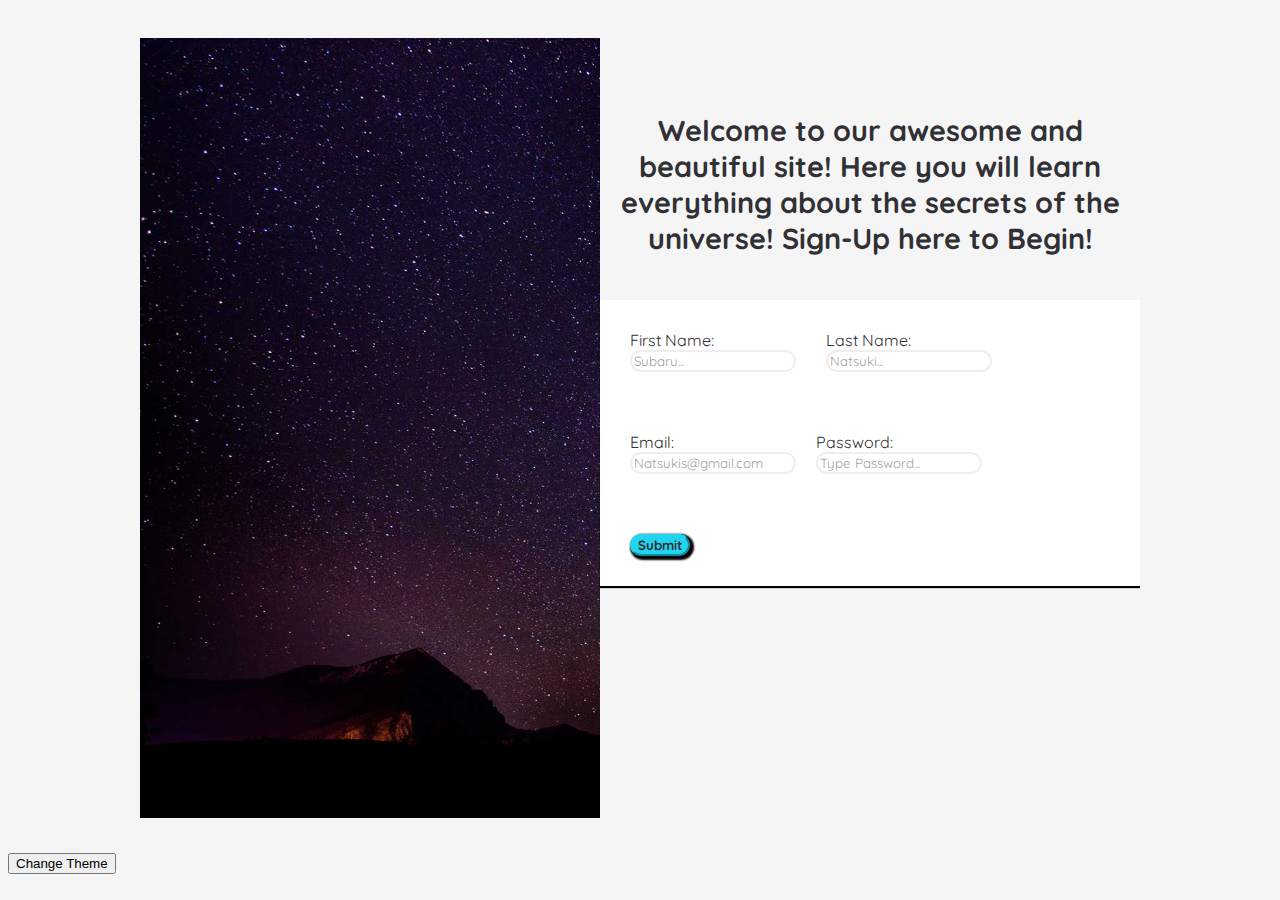
<file: index.html>
<!doctype html>
<html>
	<head>
		<meta charset="utf-8" />
		<meta name="viewport" content="width=device-width, initial-scale=1" />
		<link rel="stylesheet" href="sign_up_form_style.css" />
		<title>Sign Up</title>
	</head>
	<body>
		<div class="cont0">
			<div class="cont1">
				<div class="cont2">
					<img src="galaxy.jpg" />
				</div>
				<div class="cont2-5">
					<div class="cont3_text">
						<h2>
							Welcome to our awesome and beautiful site! Here you
							will learn everything about the secrets of the
							universe! Sign-Up here to Begin!
						</h2>
					</div>
					<div class="cont4_forms">
						<div class="cont4-0_forms">
						<form>
							<label for="fname"> First Name: </label>
							<input
								type="text"
								class="fname"
								name="fname"
								maxlength="25"
								minlength="4"
								placeholder="Subaru..."
								required
							/>
						</form>
						<form>
							<label for="lname"> Last Name: </label>
							<input
								type="text"
								class="lname"
								name="lname"
								maxlength="25"
								minlength="4"
								placeholder="Natsuki..."
								required
							/>
						</form>
					</div>
					<div class="cont4-1_forms">
						<form>
							<label for="uemail"> Email: </label>
							<input
								type="email"
								class="uemail"
								name="uemail"
								maxlength="40"
								minlength="11"
								placeholder="Natsukis@gmail.com"
								required
							/>
						</form>
						<form>
							<label for="upass"> Password: </label>
							<input
								type="password"
								class="upass"
								name="upass"
								maxlength="15"
								minlength="8"
								placeholder="Type Password..."
								required
							/>
						</form>
					</div>
					<div class="cont5-1"> 
							<div class="cont5_submit_button">
								<button class="btn1"><strong>Submit</strong></button>
							</div>
						</div>
						</form>
					</div>
				</div>
			</div>
		</div>
		<div class="cont6_theme">
			<button class="btn2" onclick="toggle()">Change Theme</button>
		</div>
	</body>
	<script src="sign_up_form_script.js"></script>
</html>
</file>
<file: sign_up_form_style.css>
@import url("https://fonts.googleapis.com/css2?family=Quicksand:wght@300..700&display=swap");

html {
	font-family: "Quicksand", sans-serif;
	--bg-color: #f5f5f5;
	--text-col: #303035;
	--button-col: #21d5ef;
	--button-hov-col: #570892;
	--button-hov-text: #eaeaf1;
	--valid-col: #08d2de;
	--invalid-col: #f9ed0b;
	--area-col: white;
	--form-col: white;
	--form-bord: #f1eded;
	--place-col: #5f6060;
	background-color: var(--bg-color);
}

html.dark {
	font-family: "Quicksand", sans-serif;
	--bg-color: #1e1d39;
	--text-col: #eaeaf1;
	--button-col: #570892;
	--button-hov-col: #21d5ef;
	--button-hov-text: #303035;
	--valid-col: #08d2de;
	--invalid-col: #f9ed0b;
	--area-col: #35314c;
	--form-col: dark;
	--form-bord: #f3f4f7;
	--place-col: white;
	background-color: var(--bg-color);
}

.cont0 {
	display: flex;
	max-width: 1800px;
	height: 100%;
	background-color: var(--bg-color);
	overflow: hidden;
	justify-content: space-around;
	align-items: flex-start;
	padding: 30px;
}

.cont1 {
	display: flex;
	max-width: 1000px;
	height: 100%;
	background-color: var(--bg-color);
	/*border: 3px solid yellow;*/
	overflow: hidden;
	justify-content: space-around;
	align-items: flex-start;
}

.cont2 {
	max-width: 600px;
	/*border: 3px solid yellow;*/
	overflow: hidden;
}

img {
	height: 780px;
	width: auto;
	object-fit: cover;
}

.cont2-5 {
	display: flex;
	width: 100%;
	flex-wrap: wrap;
	/*border: 3px solid purple;*/
}
.cont3_text {
	width: 500px;
	padding: 20px;
	/*border: 3px solid red;*/
	overflow: hidden;
	position: relative;
	display: flex;
	justify-content: center;
	text-align: center;
	background-color: var(--bg-color);
	padding-top: 50px;
	font-size: clamp(0.8rem, 1.5vw, 2rem);
}

.cont4_forms {
	display: flex;
	flex-direction: column;
	max-height: 500px;
	width: 100%;
	align-items: flex-start;
	justify-content: space-around;
	gap: 40px;
	padding: 20px;
	background-color: var(--area-col);
	box-shadow: 1px 1px 1px 1px black;
}

.cont4-0_forms {
	padding: 10px;
	display: flex;
	gap: clamp(30px, 1.6vw, 60px);
	justify-content: space-around;
}

.cont4-1_forms {
	padding: 10px;
	display: flex;
	gap: clamp(20px, 1.5vw, 40px);
	justify-content: space-around;
	align-items: center;
}

.cont5_submit_button {
	padding: 10px;
	display: flex;
	gap: clamp(20px, 1.5vw, 40px);
	justify-content: center;
	align-items: center;
}

.btn1 {
	border-radius: 30px;
	outline: 0;
	width: 100%;
	border-color: var(--button-col);
	background-color: var(--button-col);
	color: var(--text-col);
	box-shadow: 2px 2px 2px 2px black;
	transition:
		transform 0.25s ease-out,
		color 0.3s ease-in,
		background-color 0.3s ease-in;
	font-family: "Quicksand", sans-serif;
}

.btn1:hover {
	cursor: pointer;
	transform: scale(1.07) translateY(-3px);
	color: var(--button-hov-text);
	background-color: var(--button-hov-col);
}
h2,
label,
p {
	color: var(--text-col);
}

input {
	display: block;
}

.fname,
.lname,
.uemail,
.upass {
	background-color: var(--form-col);
	border-radius: 20px;
	outline: 0px;
	border: 2px solid var(--form-bord);
	transition:
		border 0.35s linear,
		transform 0.35s ease-out;
	color: var(--text-col);
	font-family: "Quicksand", sans-serif;
}

.fname:focus,
.lname:focus,
.uemail:focus,
.upass:focus {
	border: 2px solid var(--valid-col);
	transform: scale(1.03);
}

.fname:invalid:not(:placeholder-shown),
.lname:invalid:not(:placeholder-shown),
.uemail:invalid:not(:placeholder-shown),
.upass:invalid:not(:placeholder-shown) {
	border: 2px solid var(--invalid-col);
}

.fname:valid,
.lname:valid,
.uemail:valid,
.upass:valid {
	border: 2px solid var(--valid-col);
}

.fname::placeholder,
.lname::placeholder,
.uemail::placeholder,
.upass::placeholder {
	color: var(--place-col);
	opacity: 60%;
	font-family: "Quicksand", sans-serif;
}

@media(max-width: 600px){
	.cont0{
	max-width: 100%;
	display: flex;
	max-height: 100%;
	background-color: var(--bg-color);
	justify-content: flex-start;
	align-items: flex-start;
	padding: 30px;

}

img {
	max-height: 100%;
	max-width: 500px;
	object-fit: cover;
}

.cont1{
	display: flex;
	max-width: 100%;
	max-height: 100%;
	background-color: var(--bg-color);
	justify-content: flex-start;
	align-items: flex-start;
}

.cont2 {
	max-width: 100%;
	max-height: 300px;
	/*border: 3px solid yellow;*/
	overflow: visible;
}


.cont2-5 {
	display: flex;
	width: 100%;
	flex-wrap: wrap;
	border: 3px solid purple;
}

.cont3_text {
	width: 200px;
	padding: 10px;
	/*border: 3px solid red;*/
	overflow: visible;
	position: relative;
	display: flex;
	justify-content: center;
	text-align: center;
	background-color: var(--bg-color);
	padding-top: 50px;
	font-size: clamp(0.8rem, 1.5vw, 2rem);
}

.cont4_forms {
	display: flex;
	flex-direction: column;
	max-height: 300px;
	width: 100%;
	align-items: flex-start;
	justify-content: space-around;
	gap: 10px;
	padding: 5px;
	background-color: var(--area-col);
	box-shadow: 1px 1px 1px 1px black;
}

.cont4-0_forms {
	padding: 5px;
	display: flex;
	gap: clamp(5px, 1.3vw, 10px);
	justify-content: space-around;
}

.cont4-1_forms {
	padding: 5px;
	display: flex;
	gap: clamp(5px, 1.3vw, 10px);
	justify-content: space-around;
}

.cont5_submit_button {
	padding: 5px;
	display: flex;
	gap: clamp(5px, 1.3vw, 10px);
	justify-content: center;
	align-items: center;
}
}
</file>
